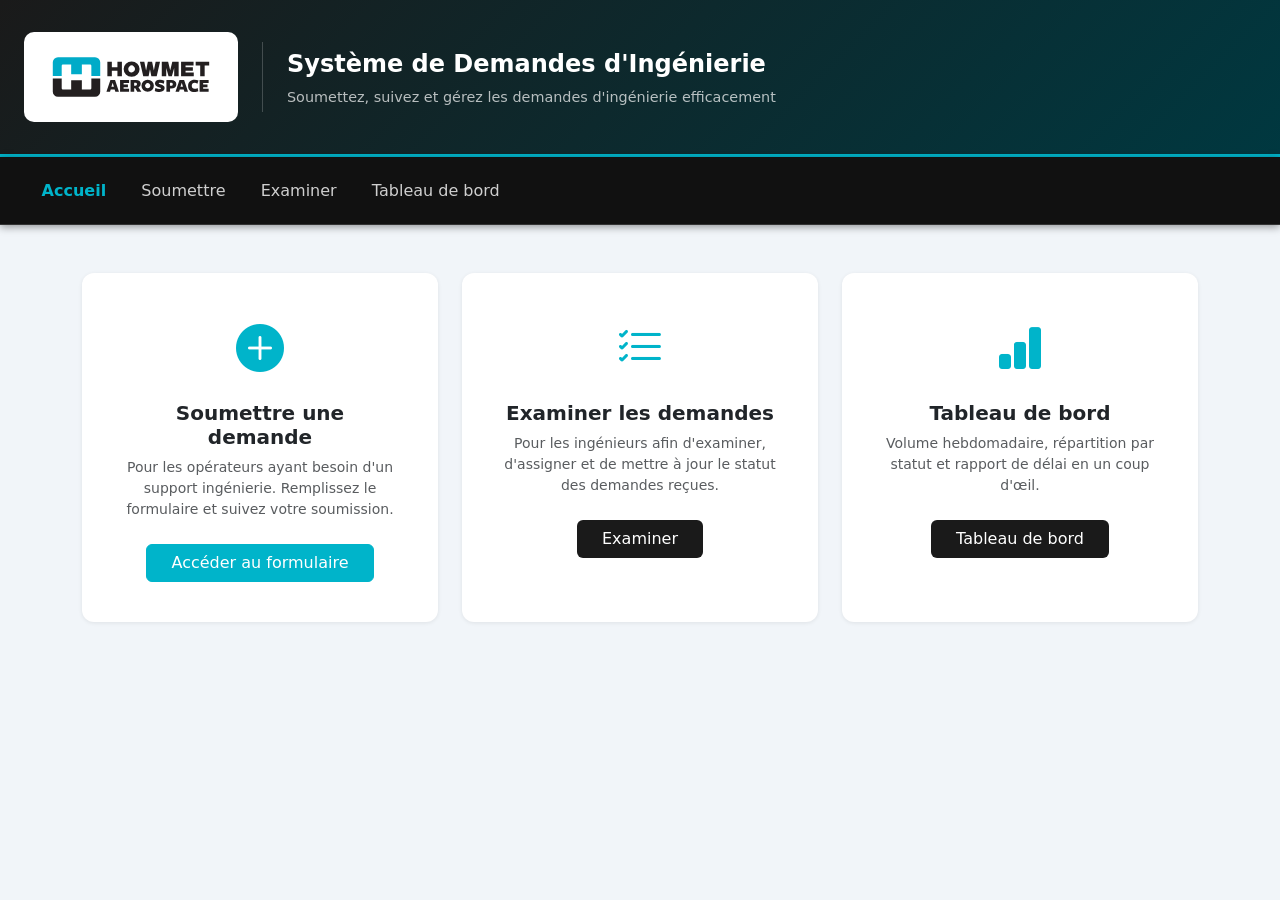
<file: static/index.html>
<!DOCTYPE html>
<html lang="fr">
<head>
  <meta charset="UTF-8">
  <meta name="viewport" content="width=device-width, initial-scale=1.0">
  <title>Système de Demandes d'Ingénierie</title>
  <link href="https://cdn.jsdelivr.net/npm/bootstrap@5.3.2/dist/css/bootstrap.min.css" rel="stylesheet">
  <link href="https://cdn.jsdelivr.net/npm/bootstrap-icons@1.11.3/font/bootstrap-icons.css" rel="stylesheet">
  <link href="/static/style.css?v=6" rel="stylesheet">
</head>
<body>

<!-- Site Header -->
<div class="site-header">
  <div class="container-fluid px-4">
    <div class="d-flex align-items-center gap-4">
      <img src="/static/logo.svg" class="site-header-logo" alt="Howmet Aerospace">
      <div class="site-header-divider d-none d-md-block"></div>
      <div>
        <div class="site-header-title">Système de Demandes d'Ingénierie</div>
        <div class="site-header-subtitle">Soumettez, suivez et gérez les demandes d'ingénierie efficacement</div>
      </div>
    </div>
  </div>
</div>

<!-- Navbar -->
<nav class="navbar navbar-expand-lg navbar-dark site-nav">
  <div class="container-fluid px-4">
    <button class="navbar-toggler" type="button" data-bs-toggle="collapse" data-bs-target="#nav">
      <span class="navbar-toggler-icon"></span>
    </button>
    <div class="collapse navbar-collapse" id="nav">
      <ul class="navbar-nav">
        <li class="nav-item"><a class="nav-link  active" href="/">Accueil</a></li>
        <li class="nav-item"><a class="nav-link" href="/submit">Soumettre</a></li>
        <li class="nav-item"><a class="nav-link" href="/review">Examiner</a></li>
        <li class="nav-item"><a class="nav-link" href="/dashboard">Tableau de bord</a></li>
      </ul>
    </div>
  </div>
</nav>

<div class="container py-5">
  <div class="row g-4 justify-content-center">

    <div class="col-md-4">
      <div class="card h-100 text-center p-4">
        <div class="card-body">
          <div class="mb-3" style="font-size:3rem;color:#00B4CA">
            <i class="bi bi-plus-circle-fill"></i>
          </div>
          <h5 class="fw-bold">Soumettre une demande</h5>
          <p class="text-muted small">Pour les opérateurs ayant besoin d'un support ingénierie. Remplissez le formulaire et suivez votre soumission.</p>
          <a href="/submit" class="btn btn-primary mt-2 px-4">Accéder au formulaire</a>
        </div>
      </div>
    </div>

    <div class="col-md-4">
      <div class="card h-100 text-center p-4">
        <div class="card-body">
          <div class="mb-3" style="font-size:3rem;color:#00B4CA">
            <i class="bi bi-list-check"></i>
          </div>
          <h5 class="fw-bold">Examiner les demandes</h5>
          <p class="text-muted small">Pour les ingénieurs afin d'examiner, d'assigner et de mettre à jour le statut des demandes reçues.</p>
          <a href="/review" class="btn mt-2 px-4" style="background:#1a1a1a;color:#fff">Examiner</a>
        </div>
      </div>
    </div>

    <div class="col-md-4">
      <div class="card h-100 text-center p-4">
        <div class="card-body">
          <div class="mb-3" style="font-size:3rem;color:#00B4CA">
            <i class="bi bi-bar-chart-fill"></i>
          </div>
          <h5 class="fw-bold">Tableau de bord</h5>
          <p class="text-muted small">Volume hebdomadaire, répartition par statut et rapport de délai en un coup d'œil.</p>
          <a href="/dashboard" class="btn mt-2 px-4" style="background:#1a1a1a;color:#fff">Tableau de bord</a>
        </div>
      </div>
    </div>

  </div>
</div>

<script src="https://cdn.jsdelivr.net/npm/bootstrap@5.3.2/dist/js/bootstrap.bundle.min.js"></script>
</body>
</html>
</file>
<file: static/style.css>
:root {
  --primary: #00B4CA;
  --primary-dark: #0090a3;
  --navbar-bg: #1a1a1a;
}

body {
  background: #f1f5f9;
  font-family: 'Segoe UI', system-ui, sans-serif;
}

/* Navbar */
.navbar { box-shadow: 0 2px 8px rgba(0,0,0,0.4); }
.navbar-brand { font-weight: 700; letter-spacing: -0.3px; }
.navbar .nav-link { color: rgba(255,255,255,0.8) !important; }
.navbar .nav-link:hover { color: #00B4CA !important; }
.navbar .nav-link.active { color: #00B4CA !important; font-weight: 600; }
.navbar-logo-wrap {
  background: #fff;
  border-radius: 6px;
  padding: 3px 8px;
  display: inline-flex;
  align-items: center;
}
.navbar-logo { height: 32px; width: auto; object-fit: contain; }

/* Cards */
.card {
  border: none;
  border-radius: 12px;
  box-shadow: 0 1px 4px rgba(0,0,0,0.08);
}
.stat-card { border-left: 4px solid; }

/* Table */
.table thead th {
  background: #f8fafc;
  font-size: 0.75rem;
  font-weight: 700;
  text-transform: uppercase;
  letter-spacing: 0.6px;
  color: #64748b;
  border-bottom: 2px solid #e2e8f0;
}
.table tbody tr:hover { background: #f0fdff; }

/* Status badges */
.badge-status {
  display: inline-block;
  padding: 3px 10px;
  border-radius: 50px;
  font-size: 0.7rem;
  font-weight: 700;
  letter-spacing: 0.5px;
  text-transform: uppercase;
}
.badge-submitted   { background: #e5e7eb; color: #374151; }
.badge-assigned    { background: #cffafe; color: #155e75; }
.badge-in-progress { background: #fef3c7; color: #92400e; }
.badge-done        { background: #d1fae5; color: #065f46; }
.badge-cancelled   { background: #fce7f3; color: #9d174d; }

/* Aging colors */
.aging-ok   { color: #059669; font-weight: 600; }
.aging-warn { color: #d97706; font-weight: 600; }
.aging-crit { color: #dc2626; font-weight: 600; }

/* Site header banner */
.site-header {
  background: linear-gradient(135deg, #1a1a1a 0%, #003840 100%);
  color: white;
  padding: 2rem 0;
  border-bottom: 3px solid #00B4CA;
}
.site-header-logo { height: 90px !important; width: auto !important; background: white; border-radius: 10px; padding: 8px 18px; }
.site-header-title { font-size: 1.5rem; font-weight: 700; margin: 0; }
.site-header-subtitle { font-size: 0.9rem; opacity: 0.7; margin: 0.3rem 0 0; }
.site-header-divider { width: 1px; height: 70px; background: rgba(255,255,255,0.2); }
.site-nav { background: #111 !important; border-bottom: 1px solid #333; padding-top: 0.75rem !important; padding-bottom: 0.75rem !important; }
.site-nav .nav-link { font-size: 1rem; padding: 0.6rem 1.1rem !important; }

/* Page header */
.page-title { font-size: 1.5rem; font-weight: 700; color: #1e293b; }

/* Form */
.form-label { font-weight: 600; font-size: 0.875rem; color: #374151; }

/* Bootstrap primary overrides */
.btn-primary { background-color: #00B4CA; border-color: #00B4CA; }
.btn-primary:hover, .btn-primary:active, .btn-primary:focus { background-color: #0090a3; border-color: #0090a3; }
.btn-outline-primary { border-color: #00B4CA; color: #00B4CA; }
.btn-outline-primary:hover { background-color: #00B4CA; border-color: #00B4CA; color: #fff; }
.form-select:focus, .form-control:focus { border-color: #00B4CA; box-shadow: 0 0 0 0.2rem rgba(0,180,202,0.2); }
a { color: #00B4CA; }
a:hover { color: #0090a3; }
</file>
